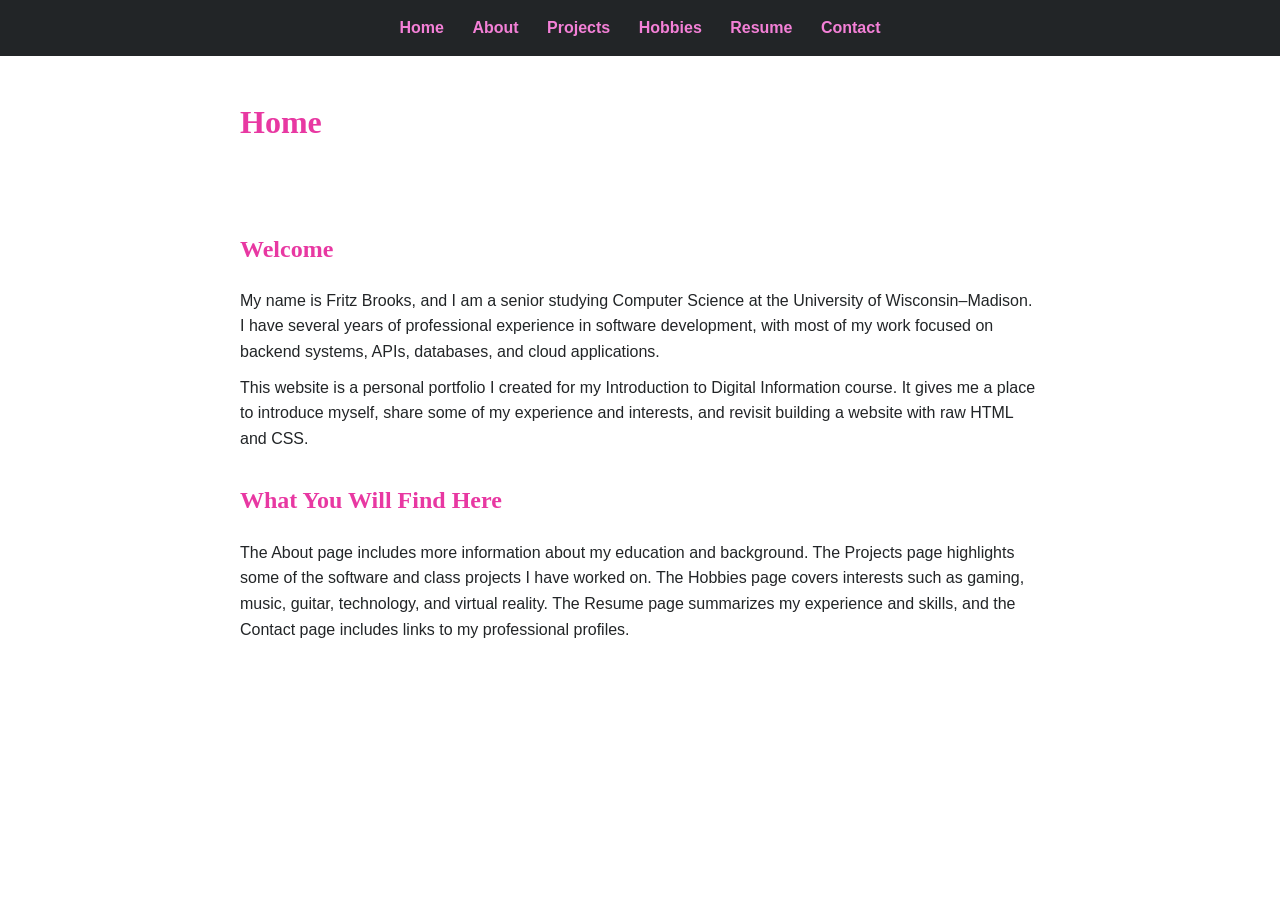
<file: index.html>
<!DOCTYPE html>
<html lang="en">
<head>
  <meta charset="UTF-8">
  <meta name="viewport" content="width=device-width, initial-scale=1">
  <title>Home - Fritz Brooks</title>
  <link rel="stylesheet" href="style.css">
</head>
<body>

  <nav>
    <a href="index.html">Home</a>
    <a href="about.html">About</a>
    <a href="projects.html">Projects</a>
    <a href="hobbies.html">Hobbies</a>
    <a href="resume.html">Resume</a>
    <a href="contact.html">Contact</a>
  </nav>

  <header>
    <h1>Home</h1>
  </header>

  <main>
    <section>
      <h2>Welcome</h2>
      <p>
        My name is Fritz Brooks, and I am a senior studying Computer Science at
        the University of Wisconsin–Madison. I have several years of
        professional experience in software development, with most of my work
        focused on backend systems, APIs, databases, and cloud applications.
      </p>
      <p>
        This website is a personal portfolio I created for my Introduction to
        Digital Information course. It gives me a place to introduce myself,
        share some of my experience and interests, and revisit building a
        website with raw HTML and CSS.
      </p>
    </section>

    <section>
      <h2>What You Will Find Here</h2>
      <p>
        The About page includes more information about my education and
        background. The Projects page highlights some of the software and
        class projects I have worked on. The Hobbies page covers interests
        such as gaming, music, guitar, technology, and virtual reality. The
        Resume page summarizes my experience and skills, and the Contact page
        includes links to my professional profiles.
      </p>
    </section>
  </main>

</body>
</html>
</file>
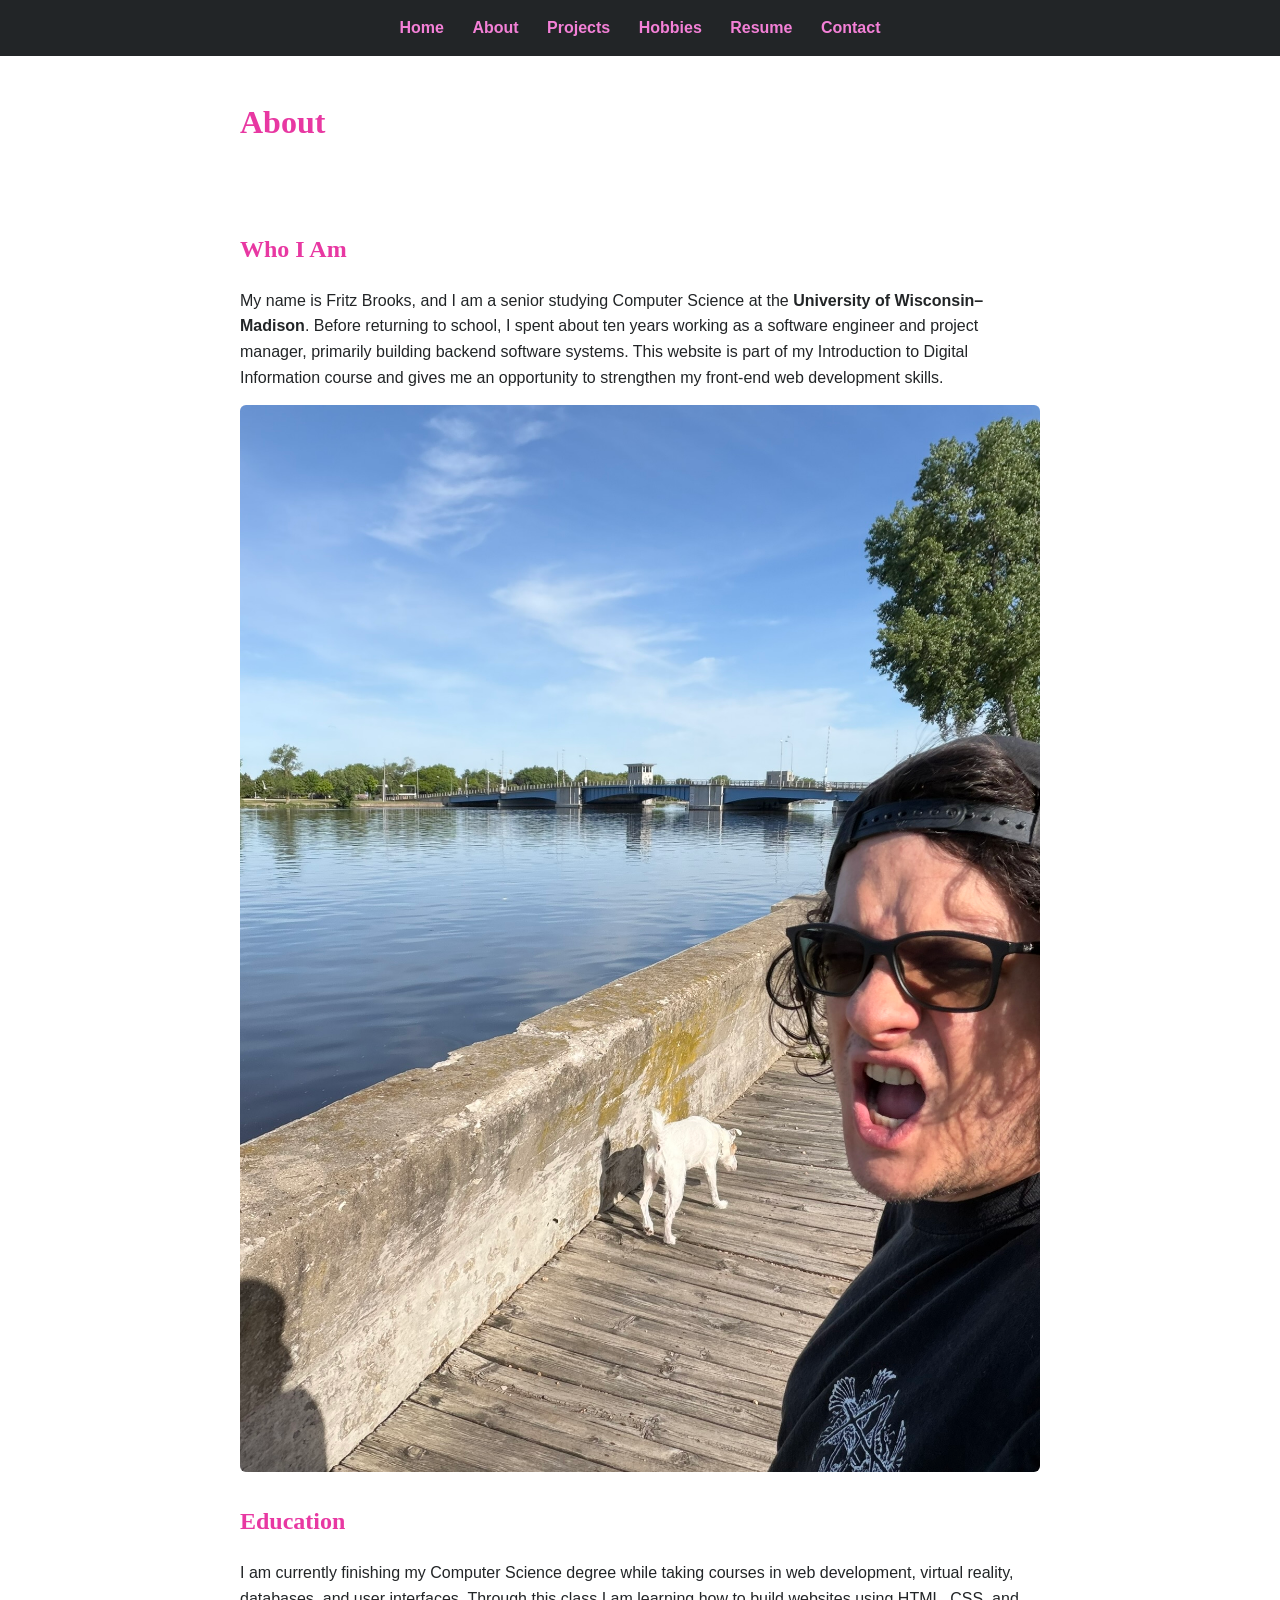
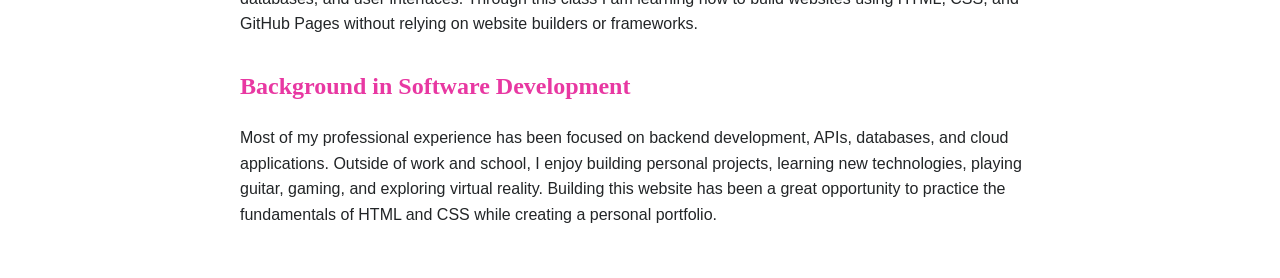
<file: about.html>
<!DOCTYPE html>
<html lang="en">
<head>
  <meta charset="UTF-8">
  <meta name="viewport" content="width=device-width, initial-scale=1">
  <title>About - Fritz Brooks</title>
  <link rel="stylesheet" href="style.css">
</head>
<body>

  <nav>
    <a href="index.html">Home</a>
    <a href="about.html">About</a>
    <a href="projects.html">Projects</a>
    <a href="hobbies.html">Hobbies</a>
    <a href="resume.html">Resume</a>
    <a href="contact.html">Contact</a>
  </nav>

  <header>
    <h1>About</h1>
  </header>

  <main>
    <section>
      <h2>Who I Am</h2>
      <p>
        My name is Fritz Brooks, and I am a senior studying Computer Science
        at the <strong>University of Wisconsin–Madison</strong>. Before returning to school, I
        spent about ten years working as a software engineer and project
        manager, primarily building backend software systems. This website is
        part of my Introduction to Digital Information course and gives me an
        opportunity to strengthen my front-end web development skills.
      </p>
      <img src="images/personal.JPEG" alt="Fritz Brooks taking a selfie along a riverside path with a bridge in the background and two small dogs nearby">
    </section>

    <section>
      <h2>Education</h2>
      <p>
        I am currently finishing my Computer Science degree while taking
        courses in web development, virtual reality, databases, and user
        interfaces. Through this class I am learning how to build websites
        using HTML, CSS, and GitHub Pages without relying on website builders
        or frameworks.
      </p>
    </section>

    <section>
      <h2>Background in Software Development</h2>
      <p>
        Most of my professional experience has been focused on backend
        development, APIs, databases, and cloud applications. Outside of work
        and school, I enjoy building personal projects, learning new
        technologies, playing guitar, gaming, and exploring virtual reality.
        Building this website has been a great opportunity to practice the
        fundamentals of HTML and CSS while creating a personal portfolio.
      </p>
    </section>
  </main>

</body>
</html>
</file>
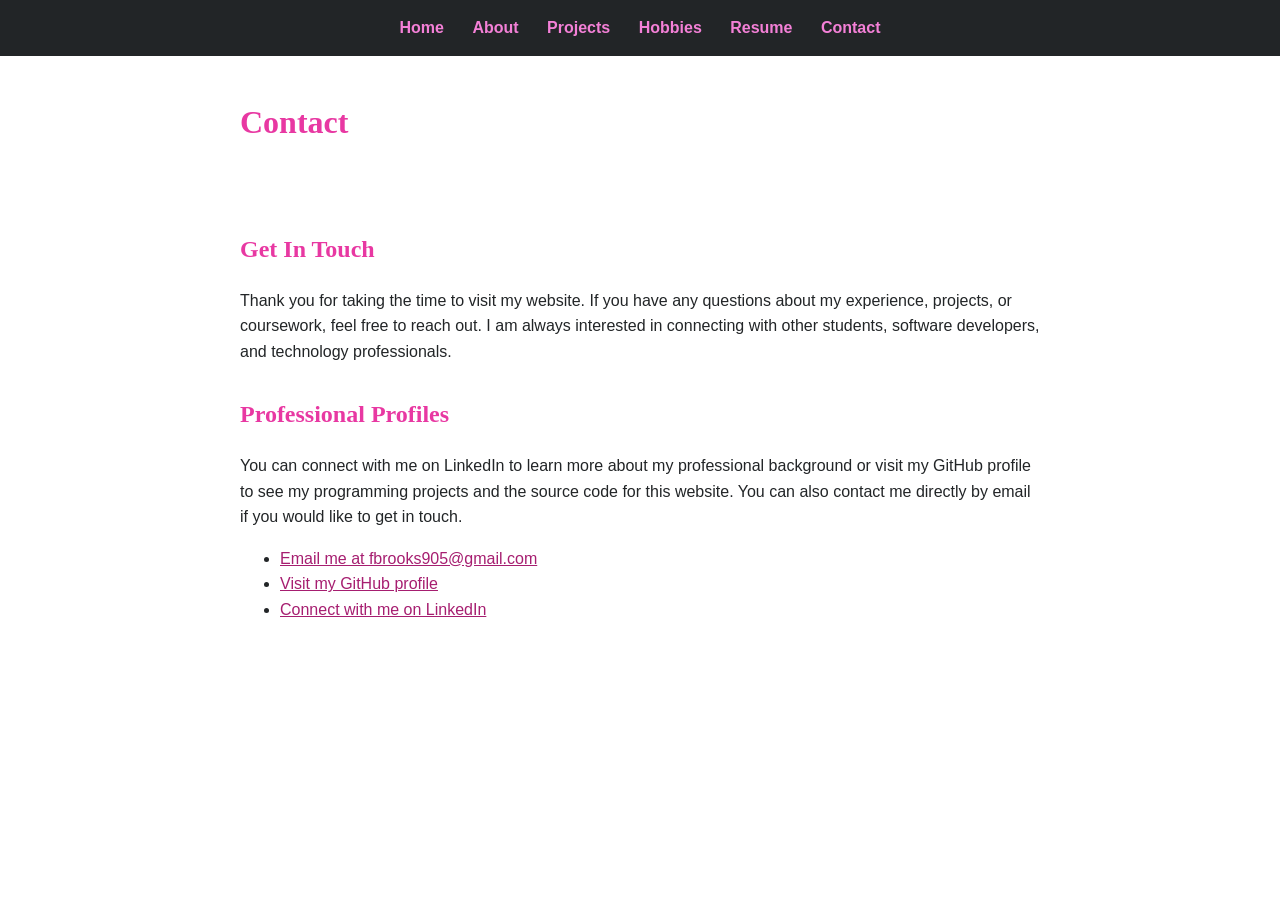
<file: contact.html>
<!DOCTYPE html>
<html lang="en">
<head>
  <meta charset="UTF-8">
  <meta name="viewport" content="width=device-width, initial-scale=1">
  <title>Contact - Fritz Brooks</title>
  <link rel="stylesheet" href="style.css">
</head>
<body>

  <nav>
    <a href="index.html">Home</a>
    <a href="about.html">About</a>
    <a href="projects.html">Projects</a>
    <a href="hobbies.html">Hobbies</a>
    <a href="resume.html">Resume</a>
    <a href="contact.html">Contact</a>
  </nav>

  <header>
    <h1>Contact</h1>
  </header>

  <main>
    <section>
      <h2>Get In Touch</h2>
      <p>
        Thank you for taking the time to visit my website. If you have any
        questions about my experience, projects, or coursework, feel free to
        reach out. I am always interested in connecting with other students,
        software developers, and technology professionals.
      </p>
    </section>

    <section>
      <h2>Professional Profiles</h2>
      <p>
        You can connect with me on LinkedIn to learn more about my
        professional background or visit my GitHub profile to see my
        programming projects and the source code for this website. You can
        also contact me directly by email if you would like to get in
        touch.
      </p>
      <ul>
        <li><a href="mailto:fbrooks905@gmail.com">Email me at fbrooks905@gmail.com</a></li>
        <li><a href="https://github.com/fbrooks1056">Visit my GitHub profile</a></li>
        <li><a href="https://www.linkedin.com/in/fritz-brooks/">Connect with me on LinkedIn</a></li>
      </ul>
    </section>
  </main>

</body>
</html>
</file>
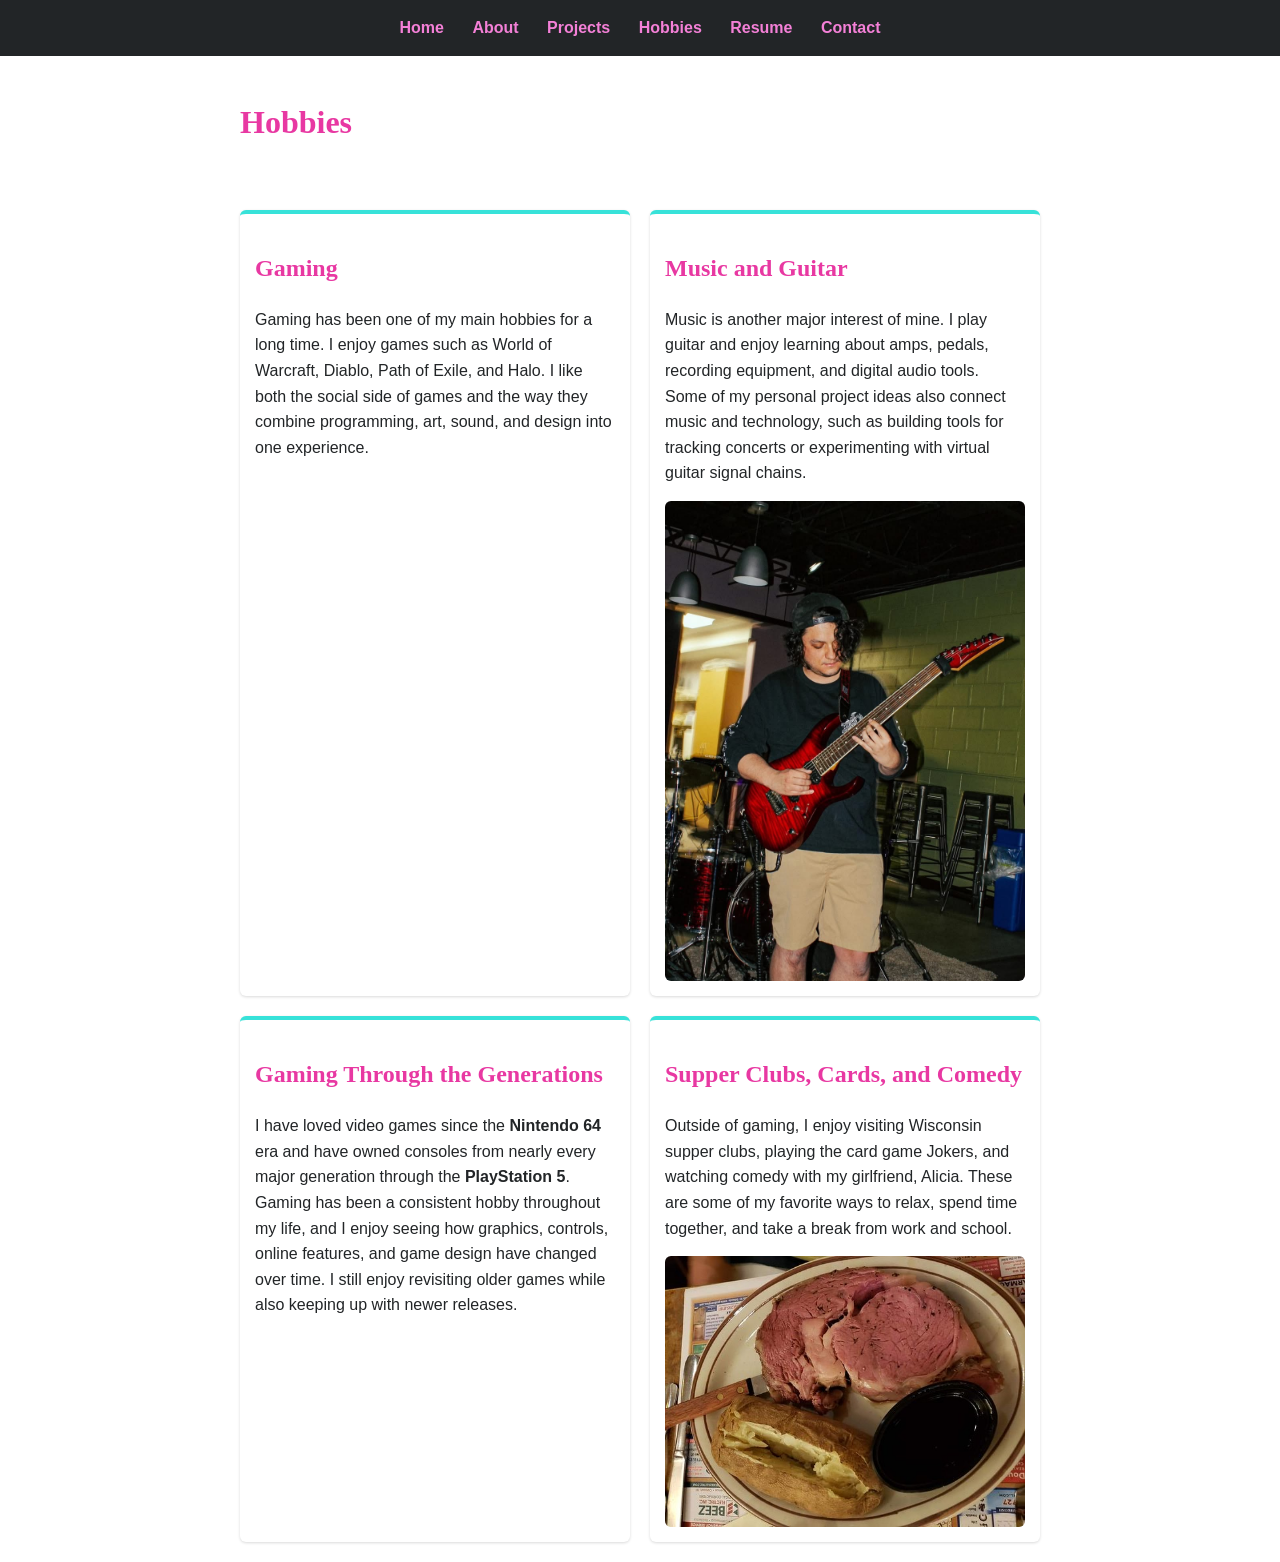
<file: hobbies.html>
<!DOCTYPE html>
<html lang="en">
<head>
  <meta charset="UTF-8">
  <meta name="viewport" content="width=device-width, initial-scale=1">
  <title>Hobbies - Fritz Brooks</title>
  <link rel="stylesheet" href="style.css">
</head>
<body>

  <nav>
    <a href="index.html">Home</a>
    <a href="about.html">About</a>
    <a href="projects.html">Projects</a>
    <a href="hobbies.html">Hobbies</a>
    <a href="resume.html">Resume</a>
    <a href="contact.html">Contact</a>
  </nav>

  <header>
    <h1>Hobbies</h1>
  </header>

  <main class="hobbies-layout">
    <section>
      <h2>Gaming</h2>
      <p>
        Gaming has been one of my main hobbies for a long time. I enjoy games
        such as World of Warcraft, Diablo, Path of Exile, and Halo. I like
        both the social side of games and the way they combine programming,
        art, sound, and design into one experience.
      </p>
    </section>

    <section>
      <h2>Music and Guitar</h2>
      <p>
        Music is another major interest of mine. I play guitar and enjoy
        learning about amps, pedals, recording equipment, and digital audio
        tools. Some of my personal project ideas also connect music and
        technology, such as building tools for tracking concerts or
        experimenting with virtual guitar signal chains.
      </p>
      <img src="images/guitar.JPEG" alt="Fritz Brooks playing a red electric guitar on stage">
    </section>

    <section>
      <h2>Gaming Through the Generations</h2>
      <p>
        I have loved video games since the <strong>Nintendo 64</strong> era and have owned
        consoles from nearly every major generation through the <strong>PlayStation
        5</strong>. Gaming has been a consistent hobby throughout my life, and I enjoy
        seeing how graphics, controls, online features, and game design have
        changed over time. I still enjoy revisiting older games while also
        keeping up with newer releases.
      </p>
    </section>

    <section>
      <h2>Supper Clubs, Cards, and Comedy</h2>
      <p>
        Outside of gaming, I enjoy visiting Wisconsin supper clubs, playing
        the card game Jokers, and watching comedy with my girlfriend, Alicia.
        These are some of my favorite ways to relax, spend time together, and
        take a break from work and school.
      </p>
      <img src="images/prime_rib.JPEG" alt="A plate of prime rib with a baked potato and au jus at a Wisconsin supper club">
    </section>
  </main>

</body>
</html>
</file>
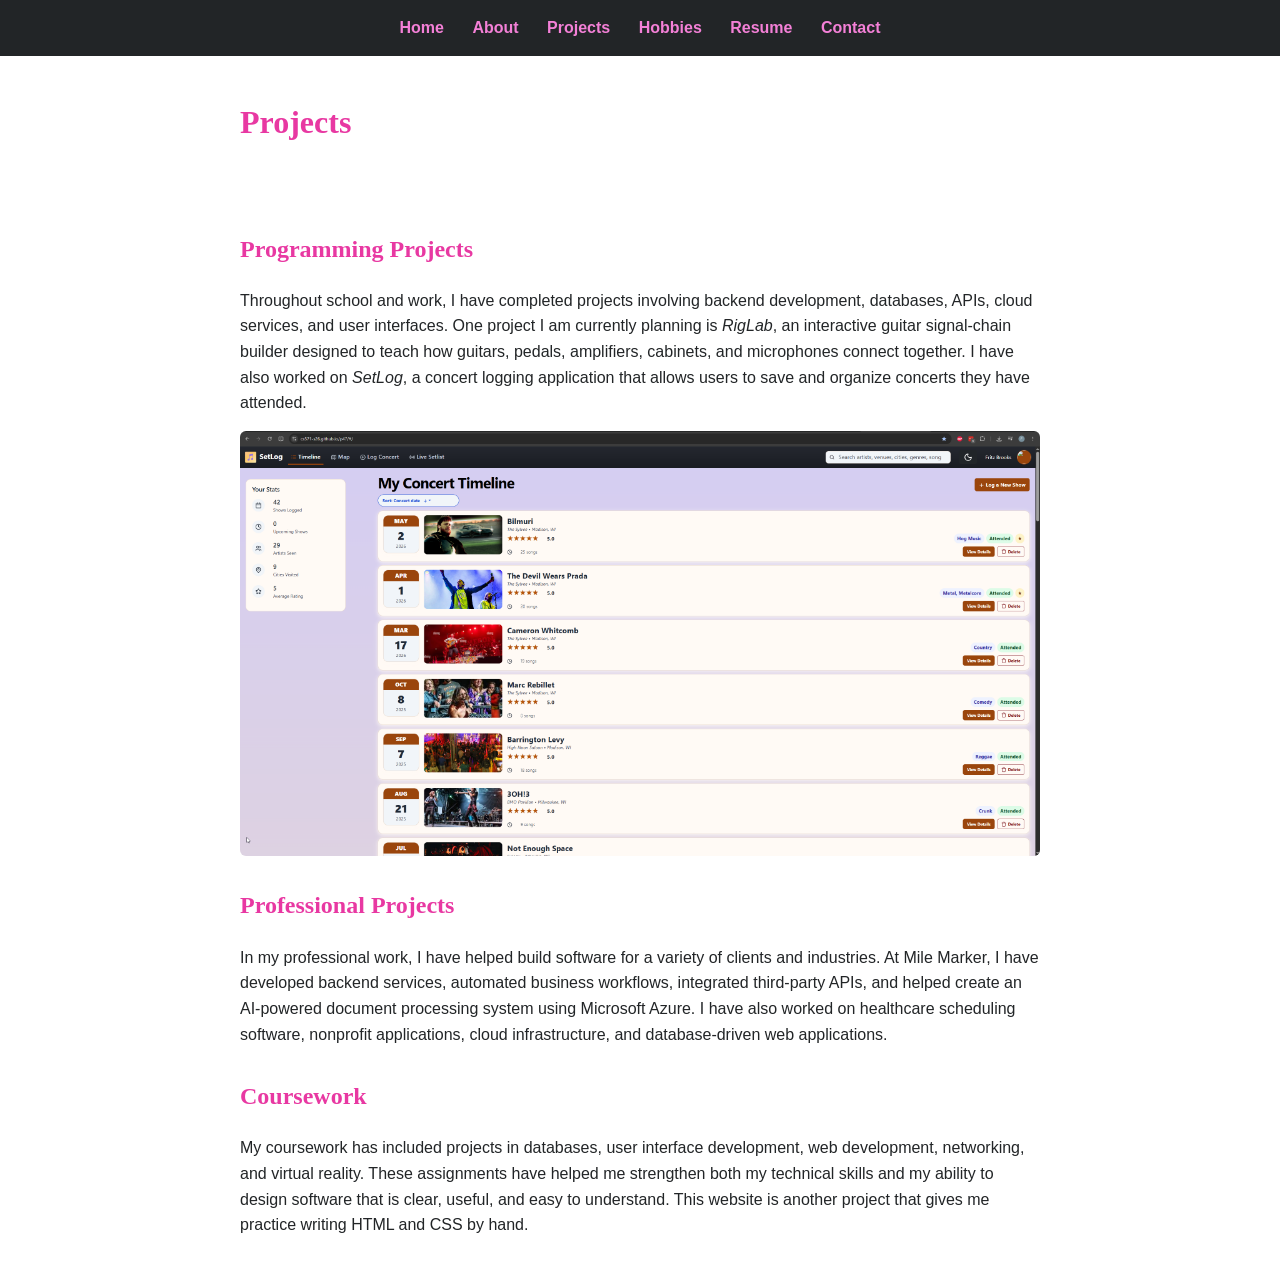
<file: projects.html>
<!DOCTYPE html>
<html lang="en">
<head>
  <meta charset="UTF-8">
  <meta name="viewport" content="width=device-width, initial-scale=1">
  <title>Projects - Fritz Brooks</title>
  <link rel="stylesheet" href="style.css">
</head>
<body>

  <nav>
    <a href="index.html">Home</a>
    <a href="about.html">About</a>
    <a href="projects.html">Projects</a>
    <a href="hobbies.html">Hobbies</a>
    <a href="resume.html">Resume</a>
    <a href="contact.html">Contact</a>
  </nav>

  <header>
    <h1>Projects</h1>
  </header>

  <main>
    <section>
      <h2>Programming Projects</h2>
      <p>
        Throughout school and work, I have completed projects involving
        backend development, databases, APIs, cloud services, and user
        interfaces. One project I am currently planning is <em>RigLab</em>, an
        interactive guitar signal-chain builder designed to teach how
        guitars, pedals, amplifiers, cabinets, and microphones connect
        together. I have also worked on <em>SetLog</em>, a concert logging
        application that allows users to save and organize concerts they
        have attended.
      </p>
      <img src="images/SetLog.png" alt="Screenshot of the SetLog web application showing a concert timeline dashboard with logged shows, stats, and details">
    </section>

    <section>
      <h2>Professional Projects</h2>
      <p>
        In my professional work, I have helped build software for a variety
        of clients and industries. At Mile Marker, I have developed backend
        services, automated business workflows, integrated third-party
        APIs, and helped create an AI-powered document processing system
        using Microsoft Azure. I have also worked on healthcare scheduling
        software, nonprofit applications, cloud infrastructure, and
        database-driven web applications.
      </p>
    </section>

    <section>
      <h2>Coursework</h2>
      <p>
        My coursework has included projects in databases, user interface
        development, web development, networking, and virtual reality.
        These assignments have helped me strengthen both my technical
        skills and my ability to design software that is clear, useful, and
        easy to understand. This website is another project that gives me
        practice writing HTML and CSS by hand.
      </p>
    </section>
  </main>

</body>
</html>
</file>
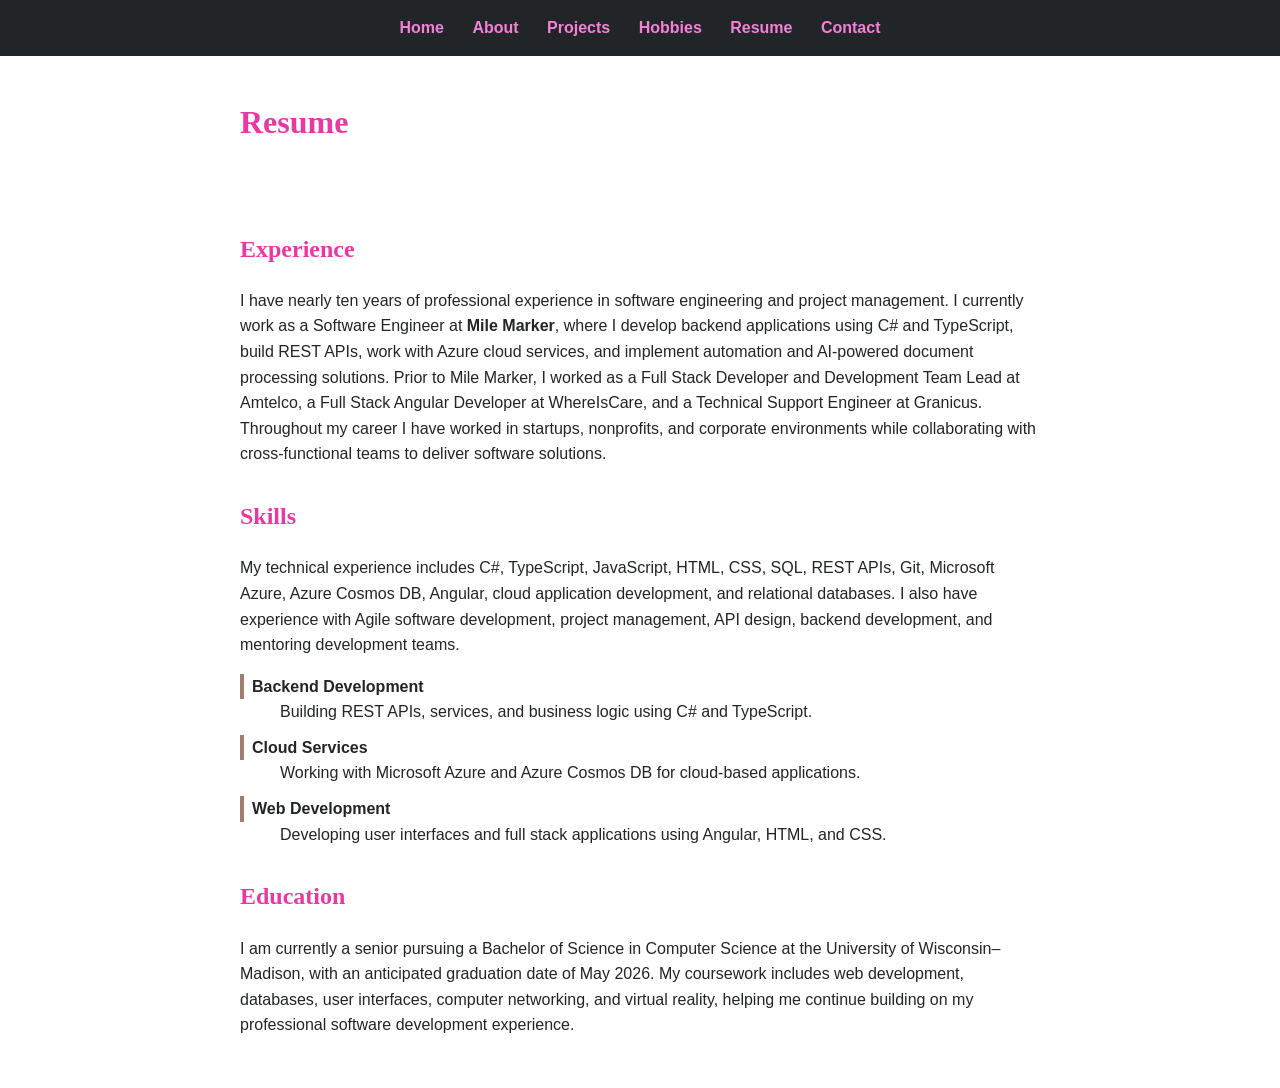
<file: resume.html>
<!DOCTYPE html>
<html lang="en">
<head>
  <meta charset="UTF-8">
  <meta name="viewport" content="width=device-width, initial-scale=1">
  <title>Resume - Fritz Brooks</title>
  <link rel="stylesheet" href="style.css">
</head>
<body>

  <nav>
    <a href="index.html">Home</a>
    <a href="about.html">About</a>
    <a href="projects.html">Projects</a>
    <a href="hobbies.html">Hobbies</a>
    <a href="resume.html">Resume</a>
    <a href="contact.html">Contact</a>
  </nav>

  <header>
    <h1>Resume</h1>
  </header>

  <main>
    <section>
      <h2>Experience</h2>
      <p>
        I have nearly ten years of professional experience in software
        engineering and project management. I currently work as a Software
        Engineer at <strong>Mile Marker</strong>, where I develop backend applications using
        C# and TypeScript, build REST APIs, work with Azure cloud services,
        and implement automation and AI-powered document processing
        solutions. Prior to Mile Marker, I worked as a Full Stack Developer
        and Development Team Lead at Amtelco, a Full Stack Angular Developer
        at WhereIsCare, and a Technical Support Engineer at Granicus.
        Throughout my career I have worked in startups, nonprofits, and
        corporate environments while collaborating with cross-functional
        teams to deliver software solutions.
      </p>
    </section>

    <section>
      <h2>Skills</h2>
      <p>
        My technical experience includes C#, TypeScript, JavaScript, HTML,
        CSS, SQL, REST APIs, Git, Microsoft Azure, Azure Cosmos DB, Angular,
        cloud application development, and relational databases. I also have
        experience with Agile software development, project management, API
        design, backend development, and mentoring development teams.
      </p>
      <dl>
        <dt>Backend Development</dt>
        <dd>Building REST APIs, services, and business logic using C# and TypeScript.</dd>
        <dt>Cloud Services</dt>
        <dd>Working with Microsoft Azure and Azure Cosmos DB for cloud-based applications.</dd>
        <dt>Web Development</dt>
        <dd>Developing user interfaces and full stack applications using Angular, HTML, and CSS.</dd>
      </dl>
    </section>

    <section>
      <h2>Education</h2>
      <p>
        I am currently a senior pursuing a Bachelor of Science in Computer
        Science at the University of Wisconsin–Madison, with an anticipated
        graduation date of May 2026. My coursework includes web development,
        databases, user interfaces, computer networking, and virtual
        reality, helping me continue building on my professional software
        development experience.
      </p>
    </section>
  </main>

</body>
</html>
</file>
<file: style.css>
/* Typography */
body {
  font-family: Arial, Helvetica, sans-serif;
  line-height: 1.6;
  color: #222527;
  margin: 0;
  background-color: #ffffff;
}

h1, h2 {
  font-family: Georgia, "Times New Roman", serif;
  color: #E838A2;
}

/* Regular links use a darker shade of the heading magenta so normal-sized
   link text still meets contrast requirements against the white background */
a {
  color: #A61E70;
}

a:hover {
  color: #37E2D9;
}

/* Spacing */
header, main {
  max-width: 800px;
  margin: 0 auto;
  padding: 20px;
}

section {
  margin-bottom: 30px;
}

p {
  margin: 10px 0;
}

/* Navigation */
nav {
  background-color: #222527;
  padding: 15px 20px;
  text-align: center;
}

nav a {
  color: #F480D7;
  text-decoration: none;
  margin: 0 12px;
  font-weight: bold;
}

nav a:hover {
  color: #37E2D9;
  text-decoration: underline;
}

/* Images */
img {
  max-width: 100%;
  height: auto;
  border-radius: 6px;
  margin-top: 15px;
  display: block;
}

/* Lists */
dt {
  font-weight: bold;
  color: #222527;
  border-left: 4px solid #A27C71;
  padding-left: 8px;
  margin-top: 10px;
}

dd {
  margin-bottom: 8px;
}

/* Hobbies page uses a two-column grid instead of the stacked layout
   used on the rest of the site */
.hobbies-layout {
  display: grid;
  grid-template-columns: 1fr 1fr;
  gap: 20px;
}

.hobbies-layout section {
  background-color: #ffffff;
  padding: 15px;
  border-radius: 6px;
  border-top: 4px solid #37E2D9;
  box-shadow: 0 1px 3px rgba(0, 0, 0, 0.15);
  margin-bottom: 0;
}

@media (max-width: 600px) {
  .hobbies-layout {
    grid-template-columns: 1fr;
  }
}
</file>
